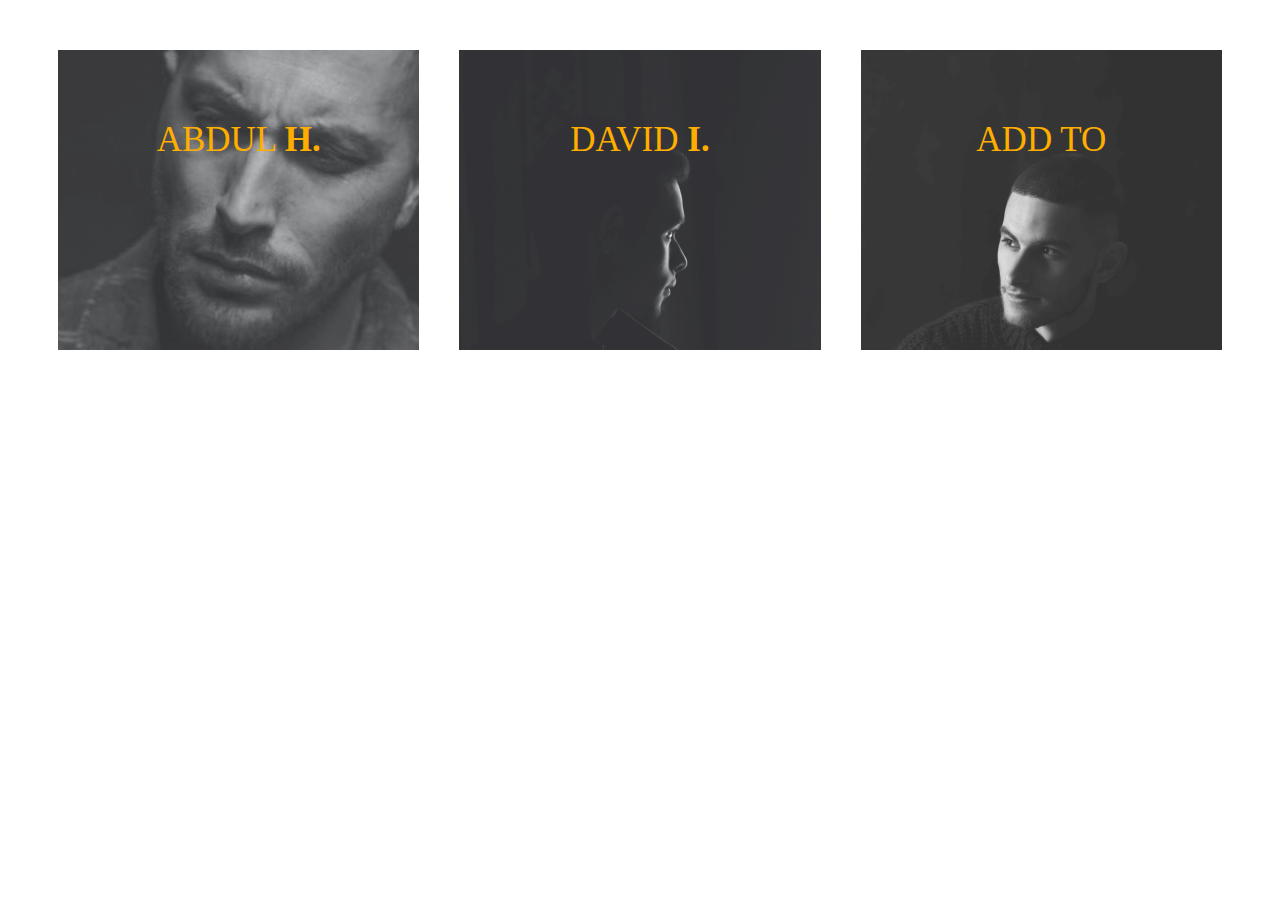
<file: Alpha/index.html>
<!DOCTYPE html>
<html lang="en">
<head>
    <meta charset="UTF-8">
    <meta http-equiv="X-UA-Compatible" content="IE=edge">
    <meta name="viewport" content="width=device-width, initial-scale=1.0">
    <link rel="stylesheet" href="style.css">
    <title>Document</title>
</head>
<body>
    <div class="container">
        <div class="row">
    
          <div class="image">
            <img src="./Image/New folder/pexels-behrouz-sasani-5825050.jpg" alt="">
            <div class="details">
              <h2>Abdul <span>H.</span></h2>
              <p>His unique features and bold sense of style have made him a standout in the fashion world, inspiring designers and fashionistas alike.</p>
              <div class="more">
                <a href="#" class="read-more">Read <span>More</span></a>
                <div class="icon-links">
                  <a href="#"><i class="fas fa-heart"><svg xmlns="http://www.w3.org/2000/svg" width="24" height="24" viewBox="0 0 24 24" style="fill: rgba(0, 0, 0, 1);transform: msFilter"><path d="M13.397 20.997v-8.196h2.765l.411-3.209h-3.176V7.548c0-.926.258-1.56 1.587-1.56h1.684V3.127A22.336 22.336 0 0 0 14.201 3c-2.444 0-4.122 1.492-4.122 4.231v2.355H7.332v3.209h2.753v8.202h3.312z"></path></svg></i></a>
                  <a href="#"><i class="fas fa-eye"></i><svg xmlns="http://www.w3.org/2000/svg" width="24" height="24" viewBox="0 0 24 24" style="fill: rgba(0, 0, 0, 1);transform: msFilter"><path d="M19.633 7.997c.013.175.013.349.013.523 0 5.325-4.053 11.461-11.46 11.461-2.282 0-4.402-.661-6.186-1.809.324.037.636.05.973.05a8.07 8.07 0 0 0 5.001-1.721 4.036 4.036 0 0 1-3.767-2.793c.249.037.499.062.761.062.361 0 .724-.05 1.061-.137a4.027 4.027 0 0 1-3.23-3.953v-.05c.537.299 1.16.486 1.82.511a4.022 4.022 0 0 1-1.796-3.354c0-.748.199-1.434.548-2.032a11.457 11.457 0 0 0 8.306 4.215c-.062-.3-.1-.611-.1-.923a4.026 4.026 0 0 1 4.028-4.028c1.16 0 2.207.486 2.943 1.272a7.957 7.957 0 0 0 2.556-.973 4.02 4.02 0 0 1-1.771 2.22 8.073 8.073 0 0 0 2.319-.624 8.645 8.645 0 0 1-2.019 2.083z"></path></svg></a>
                  <a href="#"><i class="fas fa-paperclip"><svg xmlns="http://www.w3.org/2000/svg" width="24" height="24" viewBox="0 0 24 24" style="fill: rgba(0, 0, 0, 1);transform: msFilter"><path d="M19.59 6.69a4.83 4.83 0 0 1-3.77-4.25V2h-3.45v13.67a2.89 2.89 0 0 1-5.2 1.74 2.89 2.89 0 0 1 2.31-4.64 2.93 2.93 0 0 1 .88.13V9.4a6.84 6.84 0 0 0-1-.05A6.33 6.33 0 0 0 5 20.1a6.34 6.34 0 0 0 10.86-4.43v-7a8.16 8.16 0 0 0 4.77 1.52v-3.4a4.85 4.85 0 0 1-1-.1z"></path></svg></i></a>
                </div>
              </div>
            </div>
          </div>
         
          <div class="image">
            <img src="./Image/New folder/pexels-mustafa-ezz-683404.jpg" alt="">
            <div class="details">
              <h2>David<span> I.</span></h2>
              <p>A trailblazing fashion icon known for his signature Aura and captivating presence on the runway.</p>
              <div class="more">
                <a href="#" class="read-more">Read <span>More</span></a>
                <div class="icon-links">
                  <a href="#"><i class="fas fa-heart"><svg xmlns="http://www.w3.org/2000/svg" width="24" height="24" viewBox="0 0 24 24" style="fill: rgba(0, 0, 0, 1);transform: msFilter"><path d="M13.397 20.997v-8.196h2.765l.411-3.209h-3.176V7.548c0-.926.258-1.56 1.587-1.56h1.684V3.127A22.336 22.336 0 0 0 14.201 3c-2.444 0-4.122 1.492-4.122 4.231v2.355H7.332v3.209h2.753v8.202h3.312z"></path></svg></i></a>
                  <a href="#"><i class="fas fa-eye"></i><svg xmlns="http://www.w3.org/2000/svg" width="24" height="24" viewBox="0 0 24 24" style="fill: rgba(0, 0, 0, 1);transform: msFilter"><path d="M19.633 7.997c.013.175.013.349.013.523 0 5.325-4.053 11.461-11.46 11.461-2.282 0-4.402-.661-6.186-1.809.324.037.636.05.973.05a8.07 8.07 0 0 0 5.001-1.721 4.036 4.036 0 0 1-3.767-2.793c.249.037.499.062.761.062.361 0 .724-.05 1.061-.137a4.027 4.027 0 0 1-3.23-3.953v-.05c.537.299 1.16.486 1.82.511a4.022 4.022 0 0 1-1.796-3.354c0-.748.199-1.434.548-2.032a11.457 11.457 0 0 0 8.306 4.215c-.062-.3-.1-.611-.1-.923a4.026 4.026 0 0 1 4.028-4.028c1.16 0 2.207.486 2.943 1.272a7.957 7.957 0 0 0 2.556-.973 4.02 4.02 0 0 1-1.771 2.22 8.073 8.073 0 0 0 2.319-.624 8.645 8.645 0 0 1-2.019 2.083z"></path></svg></a>
                  <a href="#"><i class="fas fa-paperclip"><svg xmlns="http://www.w3.org/2000/svg" width="24" height="24" viewBox="0 0 24 24" style="fill: rgba(0, 0, 0, 1);transform: msFilter"><path d="M19.59 6.69a4.83 4.83 0 0 1-3.77-4.25V2h-3.45v13.67a2.89 2.89 0 0 1-5.2 1.74 2.89 2.89 0 0 1 2.31-4.64 2.93 2.93 0 0 1 .88.13V9.4a6.84 6.84 0 0 0-1-.05A6.33 6.33 0 0 0 5 20.1a6.34 6.34 0 0 0 10.86-4.43v-7a8.16 8.16 0 0 0 4.77 1.52v-3.4a4.85 4.85 0 0 1-1-.1z"></path></svg></i></a>
                </div>
              </div>
            </div>
          </div>
          
          <div class="image">
            <img src="./Image/New folder/pexels-valon-esati-3938465.jpg" alt="">
            <div class="details">
              <h2>ADD TO <span> </span></h2>
              <p>A striking combination of grace and strength, he brings a dynamic energy to every fashion shoot and editorial.</p>
              <div class="more">
                <a href="#" class="read-more">Read <span>More</span></a>
                <div class="icon-links">
                  <a href="#"><i class="fas fa-heart"><svg xmlns="http://www.w3.org/2000/svg" width="24" height="24" viewBox="0 0 24 24" style="fill: rgba(0, 0, 0, 1);transform: msFilter"><path d="M13.397 20.997v-8.196h2.765l.411-3.209h-3.176V7.548c0-.926.258-1.56 1.587-1.56h1.684V3.127A22.336 22.336 0 0 0 14.201 3c-2.444 0-4.122 1.492-4.122 4.231v2.355H7.332v3.209h2.753v8.202h3.312z"></path></svg></i></a>
                  <a href="#"><i class="fas fa-eye"></i><svg xmlns="http://www.w3.org/2000/svg" width="24" height="24" viewBox="0 0 24 24" style="fill: rgba(0, 0, 0, 1);transform: msFilter"><path d="M19.633 7.997c.013.175.013.349.013.523 0 5.325-4.053 11.461-11.46 11.461-2.282 0-4.402-.661-6.186-1.809.324.037.636.05.973.05a8.07 8.07 0 0 0 5.001-1.721 4.036 4.036 0 0 1-3.767-2.793c.249.037.499.062.761.062.361 0 .724-.05 1.061-.137a4.027 4.027 0 0 1-3.23-3.953v-.05c.537.299 1.16.486 1.82.511a4.022 4.022 0 0 1-1.796-3.354c0-.748.199-1.434.548-2.032a11.457 11.457 0 0 0 8.306 4.215c-.062-.3-.1-.611-.1-.923a4.026 4.026 0 0 1 4.028-4.028c1.16 0 2.207.486 2.943 1.272a7.957 7.957 0 0 0 2.556-.973 4.02 4.02 0 0 1-1.771 2.22 8.073 8.073 0 0 0 2.319-.624 8.645 8.645 0 0 1-2.019 2.083z"></path></svg></a>
                  <a href="#"><i class="fas fa-paperclip"><svg xmlns="http://www.w3.org/2000/svg" width="24" height="24" viewBox="0 0 24 24" style="fill: rgba(0, 0, 0, 1);transform: msFilter"><path d="M19.59 6.69a4.83 4.83 0 0 1-3.77-4.25V2h-3.45v13.67a2.89 2.89 0 0 1-5.2 1.74 2.89 2.89 0 0 1 2.31-4.64 2.93 2.93 0 0 1 .88.13V9.4a6.84 6.84 0 0 0-1-.05A6.33 6.33 0 0 0 5 20.1a6.34 6.34 0 0 0 10.86-4.43v-7a8.16 8.16 0 0 0 4.77 1.52v-3.4a4.85 4.85 0 0 1-1-.1z"></path></svg></i></a>
                </div>
              </div>
            </div>
          </div>
       
        </div>

      
      </div>
    
</body>
</html>
</file>
<file: Alpha/style.css>
@import url('https://fonts.googleapis.com/css2?family=Raleway:wght@300;400;500;600;700;800&display=swap');



.container{
	margin: 30px;
}

.row{
	width: 100%;
	display: flex;
	justify-content: center;
	flex-wrap: wrap;
}

.image{
	
	position: relative;
	flex: 1;
	max-width: 460px;
	height: 300px;
	margin: 20px;
	overflow: hidden;
	
}

.image img{
	opacity: 0.8;
	position: relative;
	vertical-align: top;
	transition: 0.6s;
	transition-property: opacity;
}

.image:hover img{
	opacity: 0.3;
}

.image .details{
	z-index: 1;
	position: absolute;
	top: 0;

	color: #ffae00;
	width: 100%;
	height: 100%;
}

.image .details h2{
	text-align: center;
	font-size: 35px;
	text-transform: uppercase;
	font-weight: 300;
	margin-top: 70px;
	transition: 0.4s;
	transition-property: transform;
}

.image .details h2 span{
	font-weight: 900;
}

.image:hover .details h2{
	transform: translateY(-30px);
}

.image .details p{
	margin: 30px 30px 0 30px;
	font-size: 18px;
	font-weight: 100;
	text-align: center;
	opacity: 0;
	transition: 0.6s;
	transition-property: opacity, transform;
}

.image:hover .details p{
	opacity: 1;
	transform: translateY(-40px);
}

.image:hover::after {
	opacity: 0.5;
}

.more{
	position: absolute;
	background: #ffae00;
	width: 100%;
	display: flex;
	justify-content: space-between;
	align-items: center;
	padding: 15px;
	bottom: -60px;
	transition: 0.6s;
	transition-property: bottom;
}

.image:hover .more{
	bottom: 0;
}

.more .read-more{
	color: #000;
	text-decoration: none;
	font-size: 20px;
	font-weight: 500;
	text-transform: uppercase;
}

.more .read-more span{
	font-weight: 900;
}

.more .icon-links i{
	color: #000;
	font-size: 20px;
	
}
.more .icon-linkss svg{
	color: #000;
	font-size: 20px;
	margin-right: 15px;
	
}



/* Responsive CSS */

@media (max-width: 1080px){
	.image{
		flex: 100%;
		max-width: 480px;
	}
}

@media (max-width: 400px){
	.image .details p{
		font-size: 16px;
	}

	.more .read-more, .more .icon-links a i{
		font-size: 18px;
	}
}
</file>
